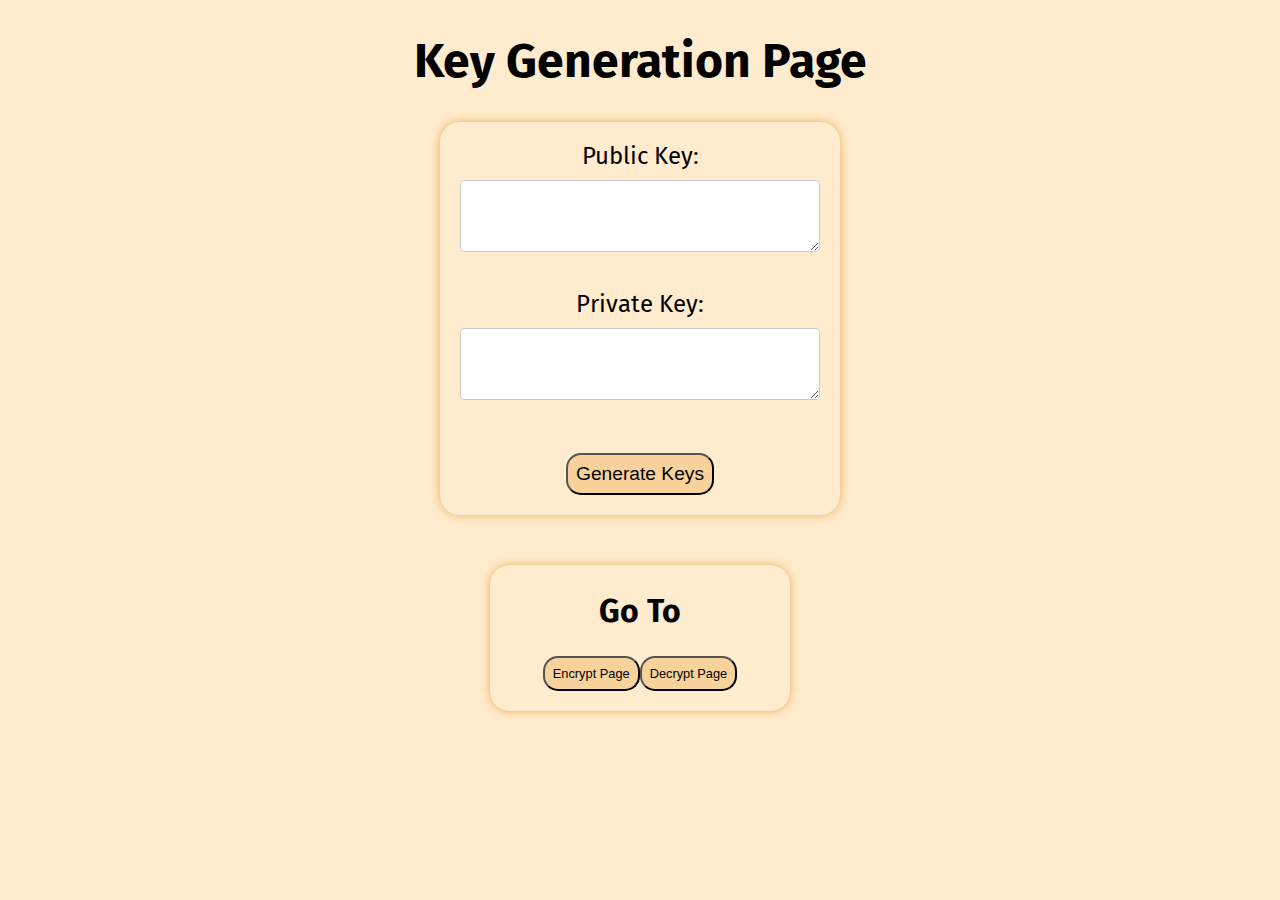
<file: index.html>
<!DOCTYPE html>
<html lang="en">
<head>
    <meta charset="UTF-8">
    <meta name="viewport" content="width=device-width, initial-scale=1.0">
    <title>Key Generator</title>
    <link rel="preconnect" href="https://fonts.googleapis.com">
    <link rel="preconnect" href="https://fonts.gstatic.com" crossorigin>
    <link href="https://fonts.googleapis.com/css2?family=Fira+Sans:ital,wght@0,100;0,200;0,300;0,400;0,500;0,600;0,700;0,800;0,900;1,100;1,200;1,300;1,400;1,500;1,600;1,700;1,800;1,900&family=Kanit:ital,wght@0,100;0,200;0,300;0,400;0,500;0,600;0,700;0,800;0,900;1,100;1,200;1,300;1,400;1,500;1,600;1,700;1,800;1,900&display=swap" rel="stylesheet">
    <link rel="stylesheet" type="text/css" href="key.css">
</head>
<body>
    <h1 id="heading">Key Generation Page</h1>
    <form id="key-form">
        <label for="public-key">Public Key: </label>
        <textarea id="public-key" readonly rows="3" cols="3"></textarea>
        <br>
        <label for="private-key">Private Key: </label>
        <textarea id="private-key" readonly rows="3" cols="3"></textarea>
        <br>
        <button type="button" id="generate-keys">Generate Keys</button>
    </form>   
    

    <div class="go-to">
        <h2 id="heading2">Go To</h2>
        <button id="encrypt" onclick="location.href='encryption.html';">Encrypt Page</button>
        <button id="decrypt" onclick="location.href='decryption.html';">Decrypt Page</button>
    </div>
    
    <script>
        document.addEventListener('DOMContentLoaded', () => {
        const generateKeysButton = document.getElementById('generate-keys');
        generateKeysButton.addEventListener('click', async () => {
            const keyPair = await window.crypto.subtle.generateKey(
            {
                name: "RSA-OAEP",
                modulusLength: 2048, // can be 1024, 2048, or 4096 but using 2048 as it is more secure length
                publicExponent: new Uint8Array([1, 0, 1]),
                hash: {name: "SHA-256"}, // can be "SHA-1", "SHA-256", "SHA-384", or "SHA-512" but using "SHA-256" as it is secure and not computationally intense
            },
            true, 
            ["encrypt", "decrypt"] 
            );

            const publicKey = await window.crypto.subtle.exportKey("spki", keyPair.publicKey);
            const privateKey = await window.crypto.subtle.exportKey("pkcs8", keyPair.privateKey);
            
            const publicKeyBase64 = btoa(String.fromCharCode.apply(null, new Uint8Array(publicKey)));
            const privateKeyBase64 = btoa(String.fromCharCode.apply(null, new Uint8Array(privateKey)));

            document.getElementById('public-key').value = publicKeyBase64;
            document.getElementById('private-key').value = privateKeyBase64;
        });
        });

    </script>
</body>
</html>
</file>
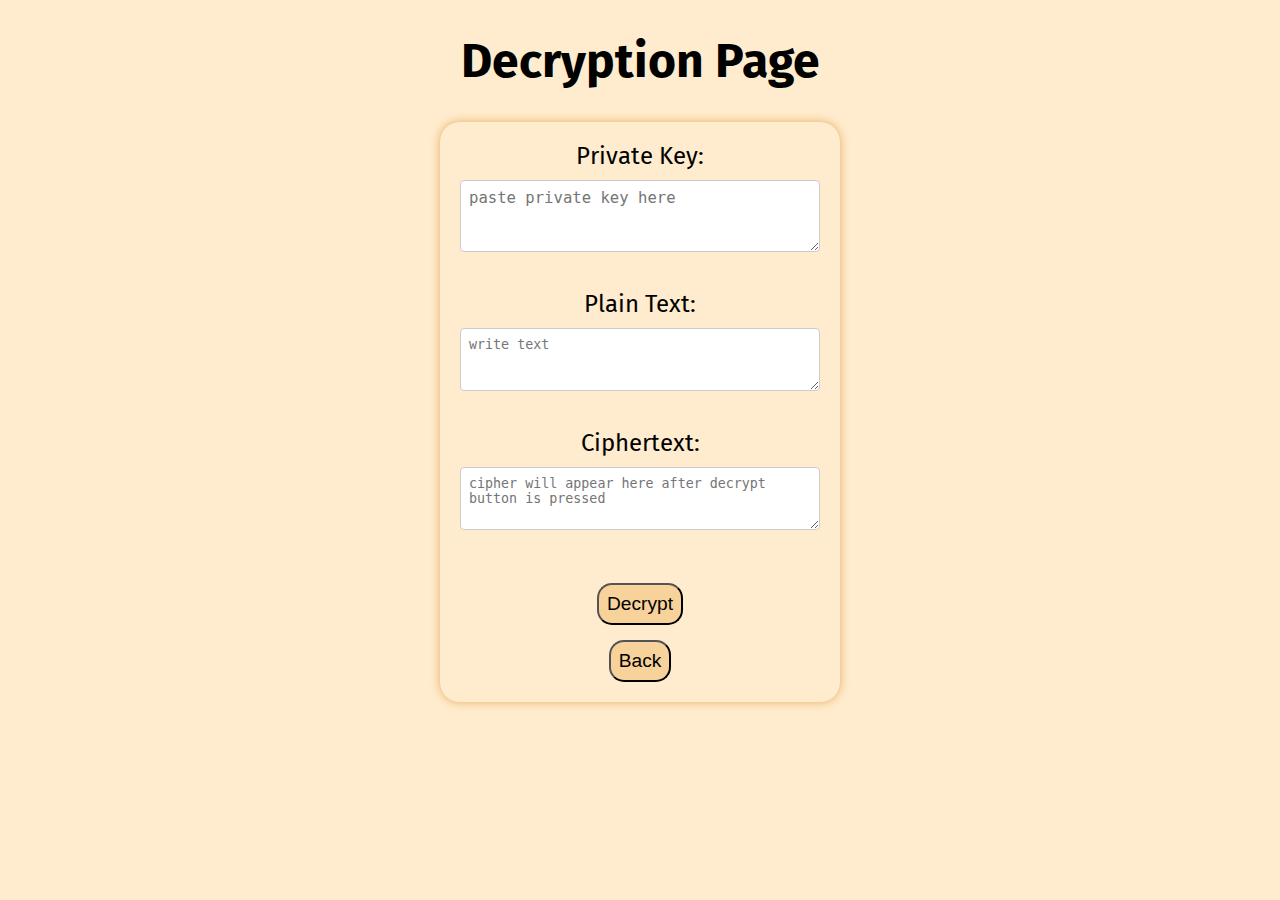
<file: decryption.html>
<!DOCTYPE html>
<html lang="en">
<head>
    <meta charset="UTF-8">
    <meta name="viewport" content="width=device-width, initial-scale=1.0">
    <title>Decryption Page</title>
    <link rel="preconnect" href="https://fonts.googleapis.com">
    <link rel="preconnect" href="https://fonts.gstatic.com" crossorigin>
    <link href="https://fonts.googleapis.com/css2?family=Fira+Sans:ital,wght@0,100;0,200;0,300;0,400;0,500;0,600;0,700;0,800;0,900;1,100;1,200;1,300;1,400;1,500;1,600;1,700;1,800;1,900&family=Kanit:ital,wght@0,100;0,200;0,300;0,400;0,500;0,600;0,700;0,800;0,900;1,100;1,200;1,300;1,400;1,500;1,600;1,700;1,800;1,900&display=swap" rel="stylesheet">
    <link rel="stylesheet" type="text/css" href="decrypt.css">
</head>
<body>
    <h1 id="heading">Decryption Page</h1>
    <form id="key-form">
        <label for="private-keys">Private Key: </label>
        <textarea id="private-key" type="text" placeholder="paste private key here" rows="3" cols="4"></textarea>
        <br>
        <label for="plain-textt">Plain Text: </label>
        <textarea id="plain-text" type="text" placeholder="write text" readonly rows="3" cols="4"></textarea>
        <br>
        <label for="Cipher-textt">Ciphertext: </label>
        <textarea id="Cipher-text" type="text" placeholder="cipher will appear here after decrypt button is pressed" rows="3" cols="4"></textarea>
        <br>
        <button type="button" id="decrypt-key">Decrypt</button>
        <button type="button" id="back">Back</button>
    </form>

    <script>
        const base64ToArrayBuffer = (base64) => {
        let binaryString = atob(base64);
        let bytes = new Uint8Array(binaryString.length);
        return bytes.map((byte, i) => binaryString.charCodeAt(i));
        };

        const arrayBufferToBase64 = (buffer) => {
            let binary = '';
            let bytes = new Uint8Array(buffer);
            let len = bytes.byteLength;
            for (let i = 0; i < len; i++) {
                binary += String.fromCharCode(bytes[i]);
            }
            return btoa(binary);
        };

                const decryptWithPrivateKey = async (privateKey, ciphertext) => {
                let importedKey = await window.crypto.subtle.importKey(
                    "pkcs8",
                    base64ToArrayBuffer(privateKey),
                    {
                        name: "RSA-OAEP",
                        hash: {name: "SHA-256"},
                    },
                    false,
                    ["decrypt"]
                );

                let encryptedData = base64ToArrayBuffer(ciphertext);
                let decryptedData = await window.crypto.subtle.decrypt(
                    {name: "RSA-OAEP"},
                    importedKey,
                    encryptedData
                );

                return new TextDecoder().decode(decryptedData);
            };

            document.getElementById('decrypt-key').addEventListener('click', async () => {
            const privateKey = document.getElementById('private-key').value.trim();
            const ciphertext = document.getElementById('Cipher-text').value.trim(); 

            if (privateKey && ciphertext) {
                try {
                    const decryptedText = await decryptWithPrivateKey(privateKey, ciphertext);
                    document.getElementById('plain-text').value = decryptedText;
                } catch (error) {
                    console.error('Decryption failed', error);
                    alert('Decryption failed. Make sure the private key is correct and in the proper Base64-encoded format.');
                }
            } else {
                alert('Please enter a private key and ciphertext to decrypt.');
            }
        });

        document.getElementById('back').addEventListener('click', () => {
            window.location.href = 'index.html';
        });
    </script>
</body>
</html>
</file>
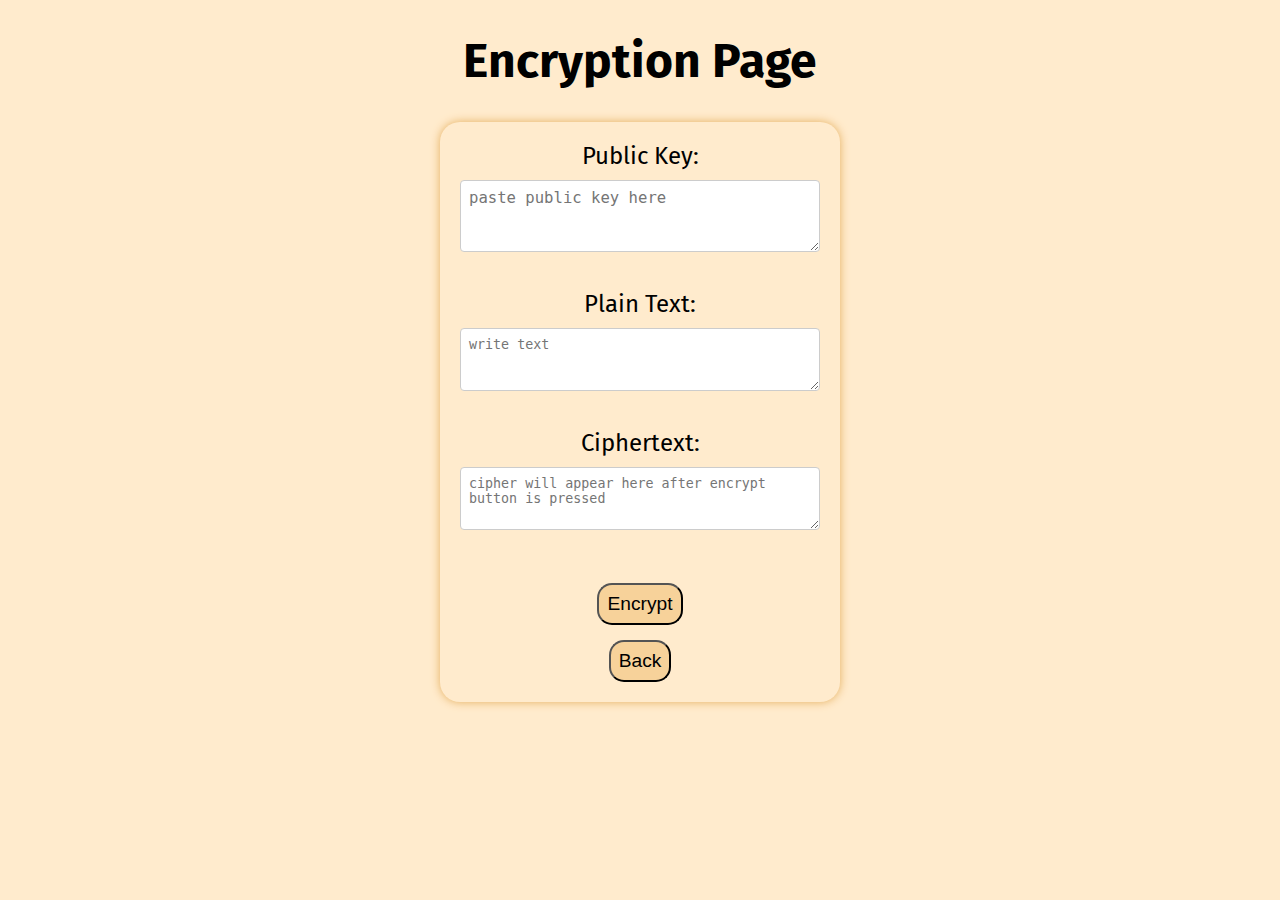
<file: encryption.html>
<!DOCTYPE html>
<html lang="en">
<head>
    <meta charset="UTF-8">
    <meta name="viewport" content="width=device-width, initial-scale=1.0">
    <title>Encryption Page</title>
    <link rel="preconnect" href="https://fonts.googleapis.com">
    <link rel="preconnect" href="https://fonts.gstatic.com" crossorigin>
    <link href="https://fonts.googleapis.com/css2?family=Fira+Sans:ital,wght@0,100;0,200;0,300;0,400;0,500;0,600;0,700;0,800;0,900;1,100;1,200;1,300;1,400;1,500;1,600;1,700;1,800;1,900&family=Kanit:ital,wght@0,100;0,200;0,300;0,400;0,500;0,600;0,700;0,800;0,900;1,100;1,200;1,300;1,400;1,500;1,600;1,700;1,800;1,900&display=swap" rel="stylesheet">
    <link rel="stylesheet" type="text/css" href="encrypt.css">
</head>
<body>
    <h1 id="heading">Encryption Page</h1>
    <form id="key-form">
        <label for="public-keys">Public Key: </label>
        <textarea id="public-key" type="text" placeholder="paste public key here" rows="3" cols="4"></textarea>
        <br>
        <label for="plain-textt">Plain Text: </label>
        <textarea id="plain-text" type="text" placeholder="write text" rows="3" cols="4"></textarea>
        <br>
        <label for="Cipher-textt">Ciphertext: </label>
        <textarea id="Cipher-text" type="text" placeholder="cipher will appear here after encrypt button is pressed" readonly rows="3" cols="4"></textarea>
        <br>
        <button type="button" id="encrypt-key">Encrypt</button>
        <button type="button" id="back">Back</button>
    </form>

    <script>
        const base64ToArrayBuffer = (base64) => {
            const binaryString = window.atob(base64);
            const bytes = new Uint8Array(binaryString.length);
            return bytes.map((byte, i) => binaryString.charCodeAt(i));
        };
        
        const arrayBufferToBase64 = (buffer) => {
            let binary = '';
            const bytes = new Uint8Array(buffer);
            const len = bytes.byteLength;
            for (let i = 0; i < len; i++) {
                binary += String.fromCharCode(bytes[i]);
            }
            return window.btoa(binary);
        };
        
        const encryptWithPublicKey = async (publicKeyBase64, plaintext) => {
            const publicKeyBuffer = base64ToArrayBuffer(publicKeyBase64);
            const importedKey = await window.crypto.subtle.importKey(
                "spki",
                publicKeyBuffer,
                {
                    name: "RSA-OAEP",
                    hash: {name: "SHA-256"}
                },
                false,
                ["encrypt"]
            );
        
            const encoder = new TextEncoder();
            const encodedText = encoder.encode(plaintext);
            const encryptedData = await window.crypto.subtle.encrypt(
                {
                    name: "RSA-OAEP"
                },
                importedKey,
                encodedText
            );
        
            return arrayBufferToBase64(encryptedData);
        };
        
        document.getElementById('encrypt-key').addEventListener('click', async () => {
            const publicKeyBase64 = document.getElementById('public-key').value.trim();
            const plaintext = document.getElementById('plain-text').value.trim();
            if (publicKeyBase64 && plaintext) {
                try {
                    const encryptedTextBase64 = await encryptWithPublicKey(publicKeyBase64, plaintext);
                    document.getElementById('Cipher-text').value = encryptedTextBase64;
                } catch (error) {
                    console.error('Encryption failed', error);
                    alert('Encryption failed. Make sure the public key is correct and in the proper Base64-encoded format.');
                }
            } else {
                alert('Please enter a public key and some plaintext to encrypt.');
            }
        });
        
        document.getElementById('back').addEventListener('click', () => {
            window.location.href = 'index.html';
        });
        </script>
        
        

</body>
</html>
</file>
<file: key.css>
body{
    margin: 0;
    font-family: Fira Sans, sans-serif;
    background-color: blanchedalmond;
    justify-content: center;
    align-items: center;
}

#heading{
    /* padding-top: 100px; */
    align-items: center;
    display: flex;
    width: 100%;
    flex-direction: column;
    font-size: 3em;
}

#heading2{
    align-items: center;
    display: flex;
    width: 100%;
    flex-direction: column;
    font-size: 2em;
}

#key-form{
    font-size: 1.5em;
    align-items: center;
    display: flex;
    justify-content: center;
    flex-direction: column;
    border-radius: 20px;
    box-shadow: 0px 0px 10px rgb(229, 175, 93);
    box-sizing: border-box;
    margin: 10px auto;
    padding: 20px;
    max-width: 400px;
    min-height: 300px;
    margin-bottom: 50px;
}

#key-form textarea {
    border: 1px solid #ccc;
    border-radius: 4px; 
    padding: 8px; 
    width: 100%; 
    box-sizing: border-box; 
    margin: 10px 0; 
}

#public-keys{
    font-size: 1em;
    margin: 10px;
}

#private-keys{
    font-size: 1em;
    margin-top: 10px;
}

#private-key, #public-key{
    font-size: 0.8em;
}

#generate-keys, #encrypt, #decrypt{
    font-size: 0.8em;
    margin-top: 15px;
    background-color: rgb(247, 210, 154);
    border-radius: 15px;
    padding: 8px;
}

#generate-key:hover, #encrypt:hover, #decrypt:hover{
    background-color: rgb(239, 177, 85);
    border-radius: 5px;
    opacity: 0.9;
}

#encrypt, #decrypt{
    margin-top: 0;
    margin-bottom: 20px;
    font-size: 0.8em;
}

.go-to{
    font-size: 1em;
    align-items: center;
    display: flex;
    justify-content: center;
    flex-direction: row;
    flex-wrap: wrap;
    box-sizing: border-box;
    border-radius: 20px;
    box-shadow: 0px 0px 10px rgb(229, 175, 93);
    margin: 10px auto;
    margin-top: 0;
    max-width: 300px;
    min-height: auto;
}


@media (max-width: 768px) {
    #heading{
        flex-direction: column; 
    }
  
    #key-form{
        display: flex;
    }
}
</file>
<file: decrypt.css>
body{
    margin: 0;
    font-family: Fira Sans, sans-serif;
    background-color: blanchedalmond;
    justify-content: center;
    align-items: center;
}

#heading{
    align-items: center;
    justify-content: center;
    font-size: 3em;
    display: flex;
    flex-direction: column;
}

#key-form{
    font-size: 1.5em;
    align-items: center;
    display: flex;
    justify-content: center;
    flex-direction: column;
    border-radius: 20px;
    box-shadow: 0px 0px 10px rgb(229, 175, 93);
    box-sizing: border-box;
    margin: 10px auto;
    padding: 20px;
    max-width: 400px;
    min-height: 300px;
    margin-bottom: 50px;
}

#key-form textarea {
    border: 1px solid #ccc;
    border-radius: 4px; 
    padding: 8px; 
    width: 100%; 
    box-sizing: border-box; 
    margin: 10px 0; 
}

#public-keys{
    font-size: 1em;
    margin: 10px;
}

#private-keys{
    font-size: 1em;
    margin-top: 10px;
}

#private-key, #public-key{
    font-size: 0.8em;
}

#decrypt-key, #back{
    font-size: 0.8em;
    margin-top: 15px;
    background-color: rgb(247, 210, 154);
    border-radius: 15px;
    padding: 8px;
}

#decrypt-key:hover, #back:hover{
    background-color: rgb(239, 177, 85);
    border-radius: 5px;
    opacity: 0.9;
}

@media (max-width: 768px) {
    #heading{
        flex-direction: column; 
    }
  
    #key-form{
        display: flex;
    }
}
</file>
<file: encrypt.css>
body{
    margin: 0;
    font-family: Fira Sans, sans-serif;
    background-color: blanchedalmond;
    justify-content: center;
    align-items: center;
}

#heading{
    align-items: center;
    justify-content: center;
    font-size: 3em;
    display: flex;
    flex-direction: column;
}

#key-form{
    font-size: 1.5em;
    align-items: center;
    display: flex;
    justify-content: center;
    flex-direction: column;
    border-radius: 20px;
    box-shadow: 0px 0px 10px rgb(229, 175, 93);
    box-sizing: border-box;
    margin: 10px auto;
    padding: 20px;
    max-width: 400px;
    min-height: 300px;
    margin-bottom: 50px;
}

#key-form textarea {
    border: 1px solid #ccc;
    border-radius: 4px; 
    padding: 8px; 
    width: 100%; 
    box-sizing: border-box; 
    margin: 10px 0; 
}

#public-keys{
    font-size: 1em;
    margin: 10px;
}

#private-keys{
    font-size: 1em;
    margin-top: 10px;
}

#private-key, #public-key{
    font-size: 0.8em;
}

#encrypt-key, #back{
    font-size: 0.8em;
    margin-top: 15px;
    background-color: rgb(247, 210, 154);
    border-radius: 15px;
    padding: 8px;
}

#encrypt-key:hover, #back:hover{
    background-color: rgb(239, 177, 85);
    border-radius: 5px;
    opacity: 0.9;
}

@media (max-width: 768px) {
    #heading{
        flex-direction: column; 
    }
  
    #key-form{
        display: flex;
    }
}
</file>
